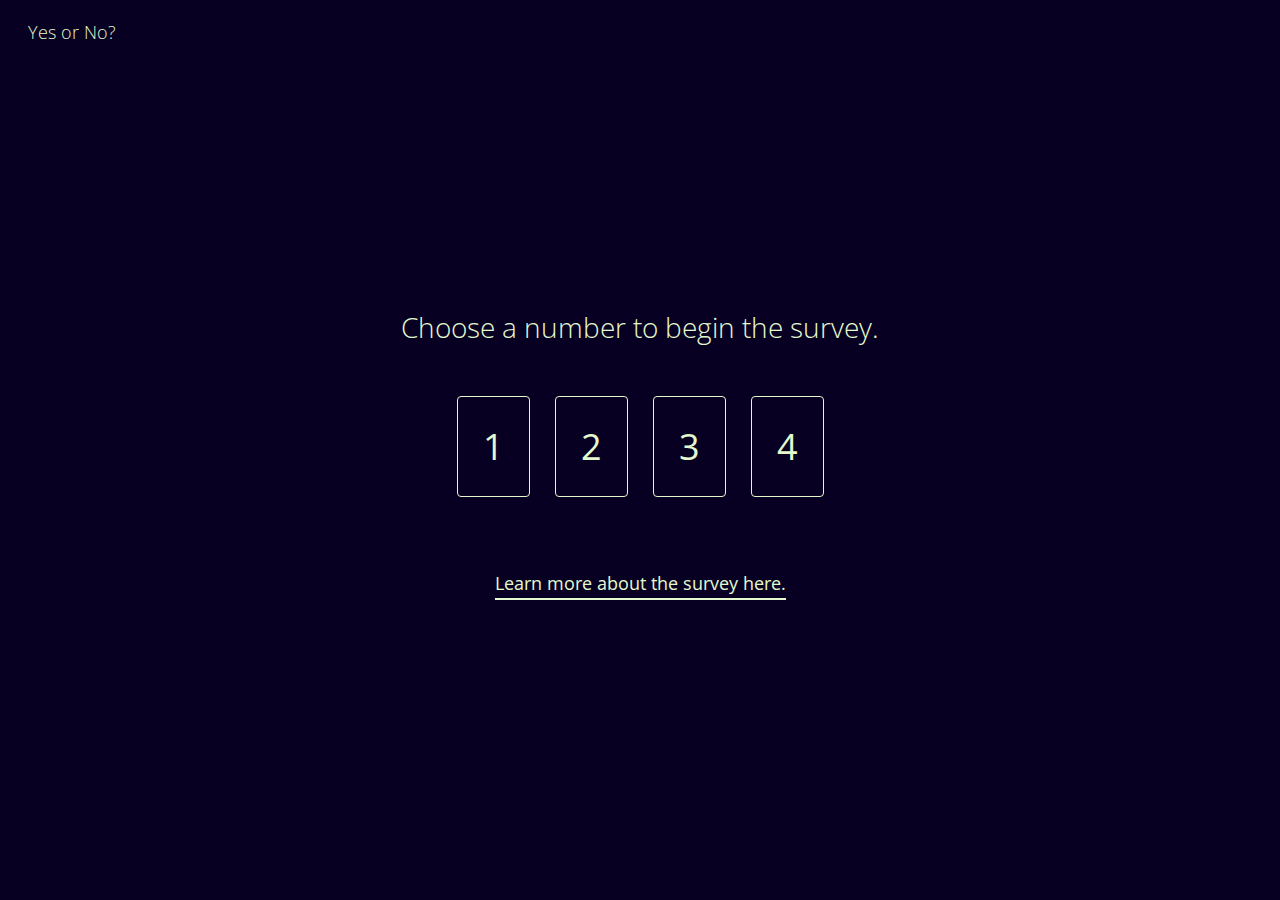
<file: index.html>
<!DOCTYPE html>
<html>
<head>
<link href="https://fonts.googleapis.com/css?family=Open+Sans:300,400,700" rel="stylesheet">
<link rel="stylesheet" type="text/css" href="style.css">
</head>
<body>
<div id="top">
<div id="title"><a href="index.html" id="titleLink">Yes or No?</a></div>
</div>
<div class="bodyContent">
<h3>Choose a number to begin the survey.</h3>
<div class="buttons">
<a href="survey.html" class="secondaryButtonBig">1</a>
<a href="version1Survey.html" class="secondaryButtonBig">2</a>
<a href="version2Survey.html" class="secondaryButtonBig">3</a>
<a href="version3Survey.html" class="secondaryButtonBig">4</a>

<br>
<br>
<div><a href = "about.html" class="primaryLink">Learn more about the survey here.</a></div>
</div>
</div>

</body>
</html>
</file>
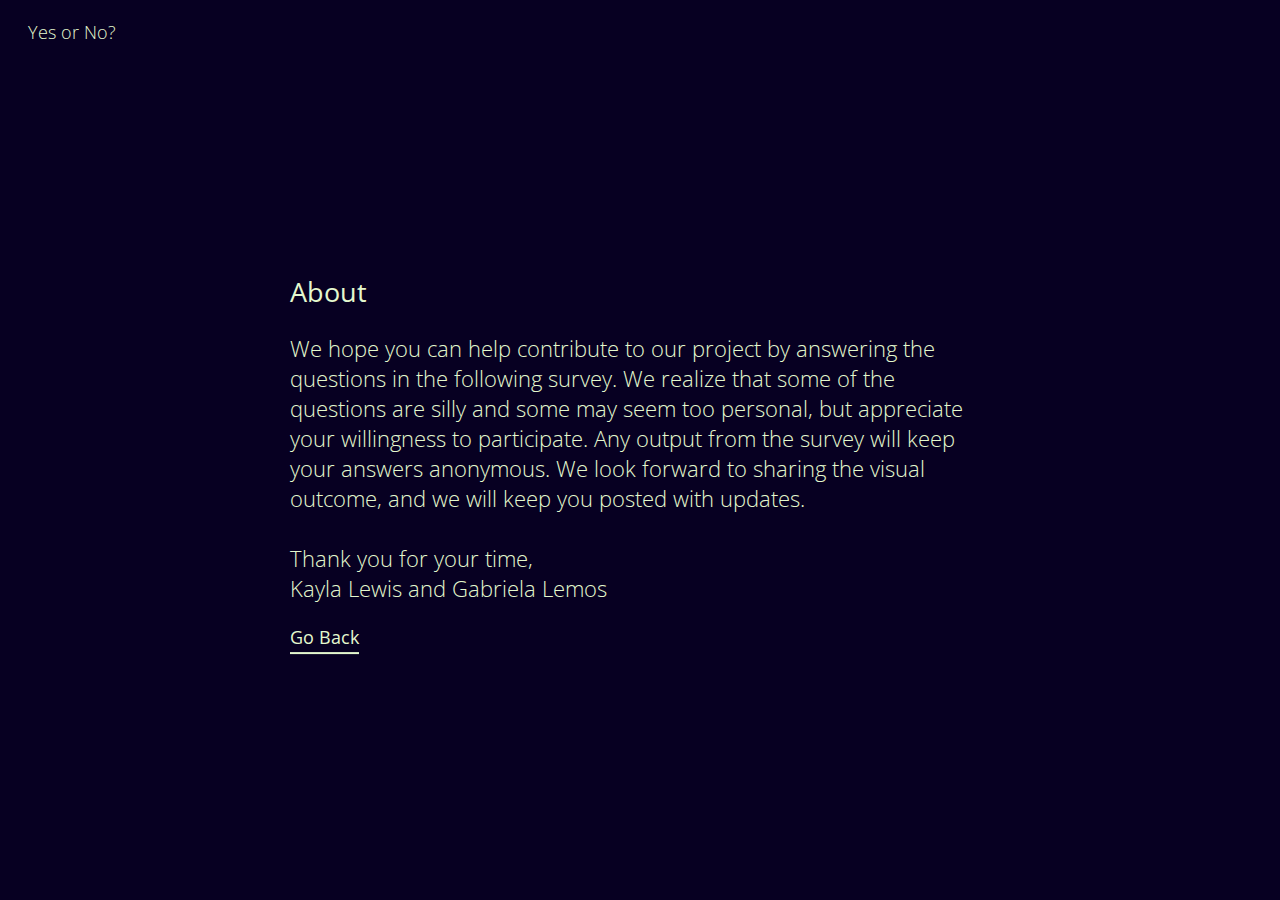
<file: about.html>
<!DOCTYPE html>
<html>
<head>
<link href="https://fonts.googleapis.com/css?family=Open+Sans:300,400,700" rel="stylesheet">
<link rel="stylesheet" type="text/css" href="style.css">
</head>

<body>

  <div id="top">
  <div id="title"><a href="index.html" id="titleLink">Yes or No?</a></div>
  </div>

<div class="move">

<h2>About</h2>

<p id="intro">We hope you can help contribute to our project by answering the questions in the following survey. We realize that some of the questions are silly and some may seem too personal, but appreciate your willingness to participate. Any output from the survey will keep your answers anonymous. We look forward to sharing the visual outcome, and we will keep you posted with updates.
<br>
<br>
Thank you for your time,
<br>
Kayla Lewis and Gabriela Lemos</p>

<a href="index.html" class="primaryLink">Go Back</a>
</div>

</body>
</html>
</file>
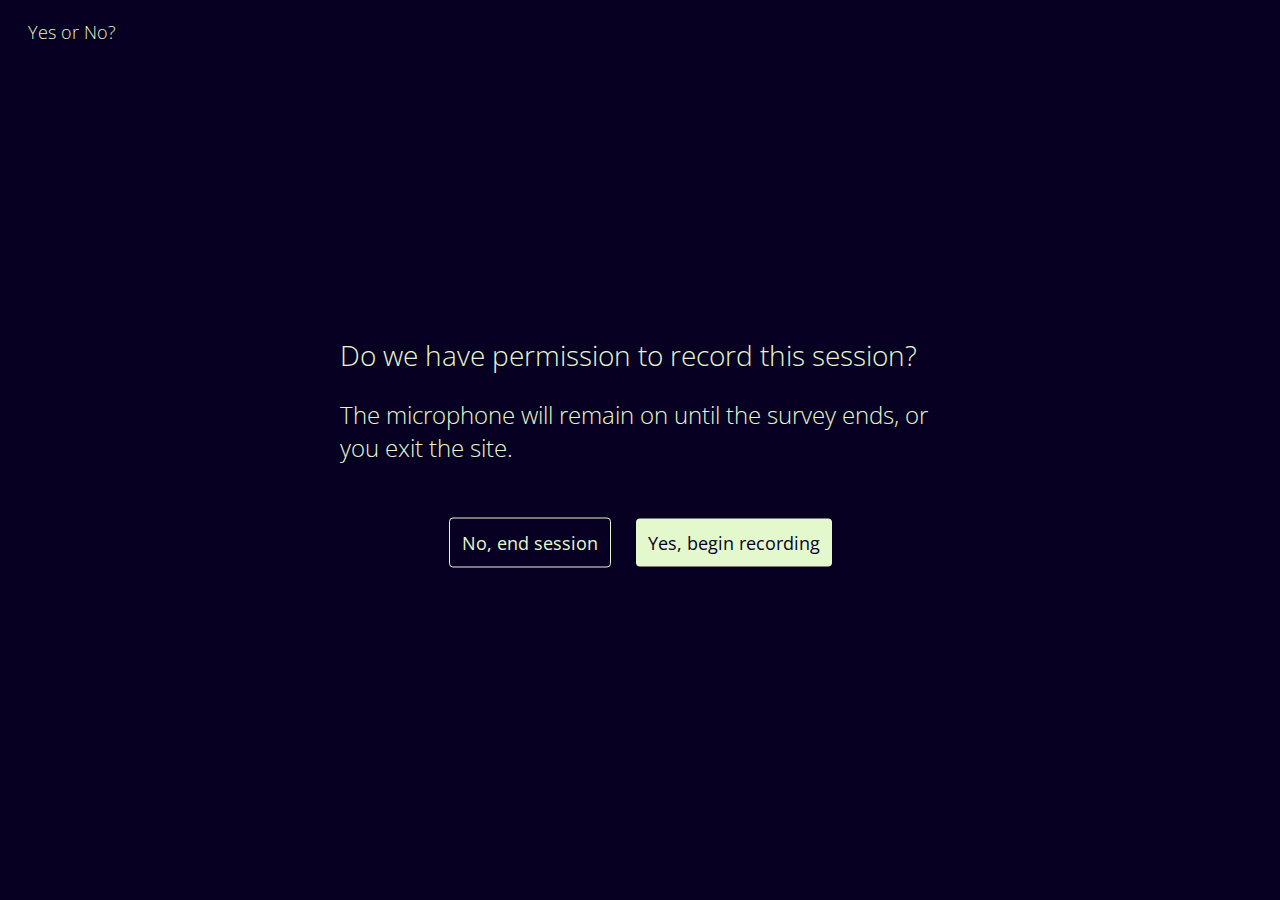
<file: survey.html>
<!DOCTYPE html>
<html>
<head>
<link href="https://fonts.googleapis.com/css?family=Open+Sans:300,400,700" rel="stylesheet">
<link rel="stylesheet" type="text/css" href="style.css">

  <script src="src/recorder.js"></script>
  <script src="src/Fr.voice.js"></script>
  <script src="js/jquery.js"></script>
  <script src="js/app.js"></script>
  <script src="js/three.min.js"></script>
  <script src="js/sin.js"></script>

  <!-- <script>
  $(function(){

    $("#includedContent").load("body.html");
  });
  </script> -->

</head>

<body>

<!-- <div id="includedContent"></div> -->

<div id="top">
<div id="title"><a href="index.html" id="titleLink">Yes or No?</a></div>
<!-- <div><a href = "#" onclick="stopRecording();" id="stopButton" id="pause">
  <svg id="pause" version="1.1" id="Layer_1" xmlns="http://www.w3.org/2000/svg" xmlns:xlink="http://www.w3.org/1999/xlink" x="0px" y="0px"
  	 viewBox="0 0 200 200" style="enable-background:new 0 0 200 200;" xml:space="preserve">
  <style type="text/css">
  	.st0{fill:#E5F0CD;}
  </style>
  <rect x="53" y="29" class="st0" width="31" height="142"/>
  <rect x="112" y="30" class="st0" width="31" height="142"/>
  </svg>

  Pause</a></div> -->
</div>

<div class="bodyContent">

<div id = "permission">
  <h3>Do we have permission to record this session?</h3>
  <p>The microphone will remain on until the survey ends, or you exit the site.</p>
  <div class="buttons">
    <a href="index.html" class="secondaryButton inlineButtons">No, end session</a>
  <a href="#" class="primaryButton inlineButtons" id="record" onclick="showInstructions();">Yes, begin recording</a>
</div>
</div>


<div id = "instructions">
  <h3>If you see a browser prompt at the top of the page to turn on your mic, please click "Allow."</h3>
<p>From here on out, speak aloud the answer "yes" or "no" for each question. Click the "next" arrow when you are finished answering. There are 27 questions.</p>
<div class="buttons">
<a href = "#" class="primaryButton inlineButtons" onclick="showSurvey();">Begin Survey</a>
</div>
</div>

<div id = "survey">
<p id= "surveyContent"></p>
<div id="spinner"></div>
<a id ="next" href="#" onclick="nextElement();">

  <svg id="nextArrow" data-name="Layer 1" xmlns="http://www.w3.org/2000/svg" viewBox="0 0 83.8 134"><defs><style>.cls-1{fill:#e5f0cd;}</style></defs><title>next</title><path class="cls-1" d="M74.88,168L58.55,153.74l52.27-52.18L59.45,50.21,74.88,34h1q19.83,20.06,39.67,40.12c8.81,8.88,17.7,17.69,26.76,26.75-1.62,1.72-2.88,3.11-4.21,4.44q-29.4,29.41-58.8,58.82c-1.22,1.22-2.29,2.58-3.42,3.87h-1Z" transform="translate(-58.55 -34.05)"/></svg>

</a>

</div>

<div id="finish">
<div id="finishedWords">You're done!</div>
<a href = "#" class="secondaryButton inlineButtons" onclick="modal()">Cancel Without Saving</a>
<a href = "#" id="download" class="primaryButton inlineButtons" onclick="showEmail()">Download Recording</a>
</div>


<div id="email">
<p>You're done! Please upload your file to <a href="https://script.google.com/macros/s/AKfycbzwlM2wKeVVdENp9m6BNSYqOD8gTnwUaJ7hz73fU5ld4fN36HmH/exec">this folder</a></p>
</div>
</div>

<!-- <button onclick="modal()">Open Modal</button> -->

<!-- The Modal -->
<div id="myModal" class="modal">

  <!-- Modal content -->
  <div class="modal-content">
    <p>Are you sure you want to stop recording without saving?</p>
    <div class="modalbuttons"><a href = "#" class="secondaryButton inlineButtons" onclick="cancelModal()">No, go back</a>
    <a href = "index.html" class="primaryButton inlineButtons">Yes, leave page</a></div>
  </div>

</div>


<script>

//onload randomly choose a set, and then randomly loop through that set, randomly assign css to each element, onclick Next go to next part of array
var sets = [
["Do you like cupcakes?",
"Is blue your favorite color?",
"Are you dreaming right now?",
"Will you make an effort to vote in the next election?",
"Do you believe in life after death?",
"Do you have ten fingers?",
"Do heights scare you?",
"Do you identify yourself as left-wing?",
"Do you smoke?",
"Do you look forward to winter every year?",
"Do you live alone?",
"Are you a generous person?",
"Do you feel satisfied with your life right now?",
"Do you practice yoga?",
"Do you have a chinese friend?",
"Are your eyes green?",
"Are you usually late to social events?",
"Do you sleepwalk?",
"If you could retire from your job this week, would you do it?",
"Do you usually hold your fork in your right hand?",
"Do you like Picasso?",
"Do you play the violin?",
"Do you enjoy playing chess?",
"Are you a lesbian?",
"Do you resent any particular ethnic group?",
"Have you ever been to war?",
"Do you regularly drink coffee?"],
["Do you find cupcakes tasty?",
"Is blue a cold color?",
"Do you usually remember your dreams?",
"Did you vote in the last election?",
"Have you ever felt too close to death?",
"Do you have all of your fingers and toes?",
"Have you ever gone skydiving?",
"Do you identify yourself as right-wing?",
"Have you ever been a smoker?",
"Is winter a lonely season?",
"Do you live with a romantic partner?",
"Do you help friends in need?",
"Do you have any major regrets in your life?",
"Do you practice meditation?",
"Are any of your parents Chinese?",
"Are your eyes large?",
"Are you prompt?",
"Do you fall asleep easily?",
"Are you satisfied with your career path?",
"Are you left-handed?",
"Do you like Goya?",
"Do you like Jazz?",
"Do you know how to play chess?",
"Are you heterosexual?",
"Are you xenophobic?",
"Would you voluntarily join the army?",
"Do you use illegal drugs?"],
  ["Do you cupcakes look better than they taste?",
  "Does the color blue remind you of the sea?",
  "Do you believe this is a dream?",
  "Do you think your vote is worth anything?",
  "Have you ever felt too far from death?",
  "Do you have both your thumbs?",
  "Are you afraid of heights?",
  "Do you care about politics?",
  "Do you enjoy smoking?",
  "Does winter evoke pleasant moments for you?",
  "Do you live with your parents?",
  "Do you regularly donate money to charity?",
  "Are you often happy?",
  "Do you practice Tai Chi?",
  "Are you Chinese?",
  "Are your eyes brown?",
  "Would you consider yourself to be the type of person that strives to arrive on time for all occasions?",
  "Are you satisfied in your current job?",
  "Are you right handed?",
  "Do you like painting?",
  "Do you play a musical instrument?",
  "Do you own a chessboard?",
  "Are you bisexual?",
  "Are you racist?",
  "Have you ever shot a firearm?"]
];

var myIndex = 1;

var currentQuestion = 0;

//pick a set
var randomSet = sets[Math.floor(Math.random() * sets.length)];

console.log(randomSet);



//shuffle the set
var shuffled = shuffle(randomSet);

document.getElementById('surveyContent').innerHTML = shuffled[currentQuestion];

function shuffle(j) {
  var currentIndex = j.length, temporaryValue, randomIndex;

  // While there remain elements to shuffle...
  while (0 !== currentIndex) {

    // Pick a remaining element...
    randomIndex = Math.floor(Math.random() * currentIndex);
    currentIndex -= 1;

    // And swap it with the current element.
    temporaryValue = j[currentIndex];
    j[currentIndex] = j[randomIndex];
    j[randomIndex] = temporaryValue;

    //no idea!
    // document.getElementById('surveyContent').innerHTML = j[0];
//write a for loop here? ^

    console.log(currentIndex);
  }

  return j;

}

console.log(shuffled[0]);


function nextElement(){
  currentQuestion++;
  if(currentQuestion < randomSet.length){
    document.getElementById('surveyContent').innerHTML = shuffled[currentQuestion];
  }
  else {
    // document.getElementById('survey').innerHTML = "You're done!";
    // document.getElementById('survey').setAttribute('id', 'finishedWords');
    document.getElementById('survey').style.display = "none";
    document.getElementById('finish').style.display = "block";
  }

}

function showInstructions(){

document.getElementById('instructions').style.display = "block";
document.getElementById('permission').style.display = "none";
document.getElementById('stopButton').style.display = "block";


}


function showSurvey(){

document.getElementById('survey').style.display = "block";
document.getElementById('instructions').style.display = "none";
sin();

}

function modal() {

document.getElementById('myModal').style.display = "block";
document.getElementById('background').style.display = "block";

}

function showEmail() {
document.getElementById('finish').style.display = "none";
document.getElementById('email').style.display = "block";

}

function cancelModal() {
  document.getElementById('myModal').style.display = "none";
  document.getElementById('background').style.display = "none";

}


</script>

</body>
</html>
</file>
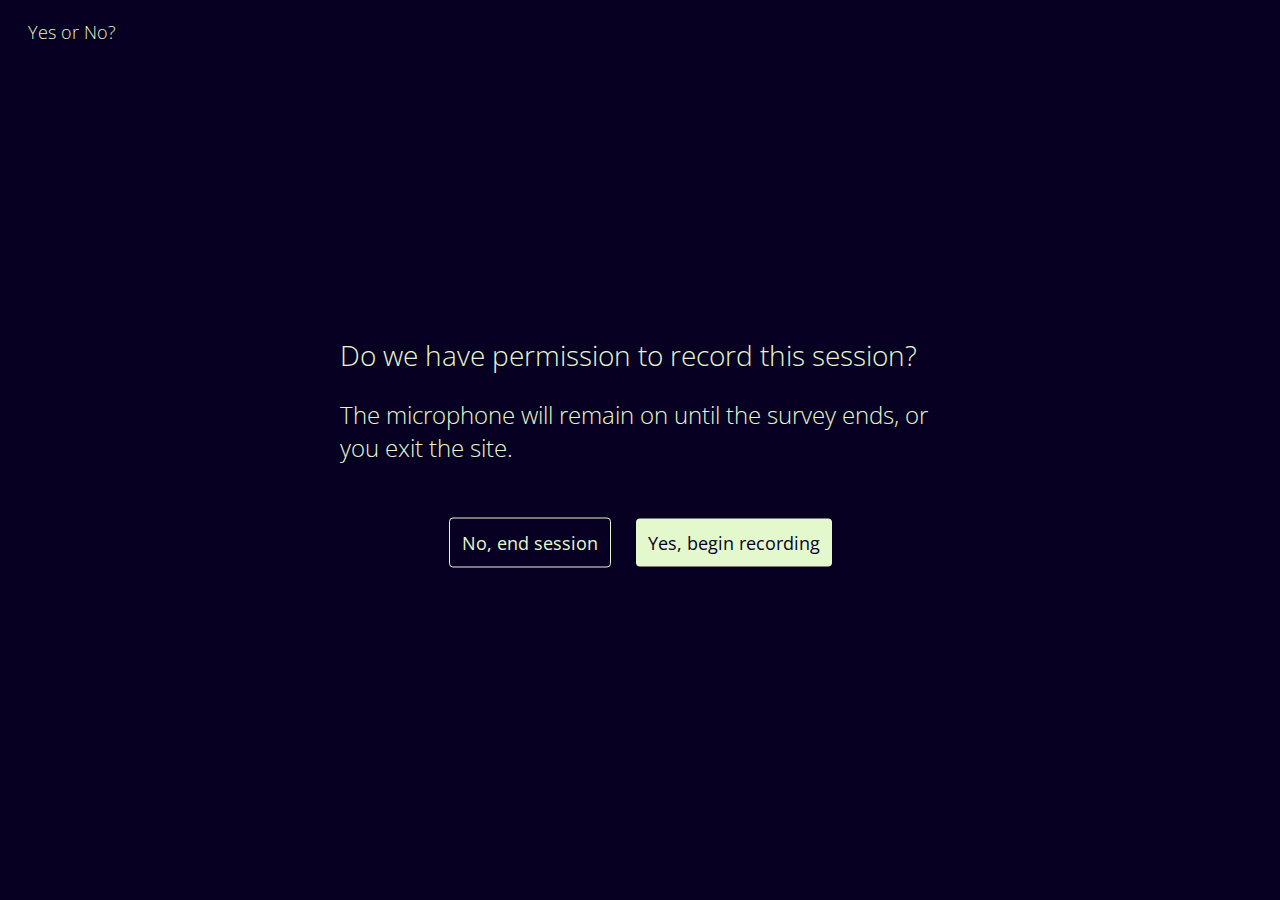
<file: version1Survey.html>
<!DOCTYPE html>
<html>
<head>
<link href="https://fonts.googleapis.com/css?family=Open+Sans:300,400,700" rel="stylesheet">
<link rel="stylesheet" type="text/css" href="style.css">

  <script src="src/recorder.js"></script>
  <script src="src/Fr.voice.js"></script>
  <script src="js/jquery.js"></script>
  <script src="js/app.js"></script>
  <script src="js/three.min.js"></script>
  <script src="js/sin.js"></script>

  <!-- <script>
  $(function(){

    $("#includedContent").load("body2.html");
  });
  </script> -->

</head>
<body>

<!-- <div id="includedContent"></div> -->

<div id="top">
<div id="title"><a href="index.html" id="titleLink">Yes or No?</a></div>
</div>
<div class="bodyContent">


<div id = "permission">
<h3>Do we have permission to record this session?</h3>
<p>The microphone will remain on until the survey ends, or you exit the site.</p>
<div class="buttons">
  <a href="index.html" class="secondaryButton inlineButtons">No, end session</a>
<a href="#" class="primaryButton inlineButtons" id="record" onclick="showInstructions();">Yes, begin recording</a>
</div>
</div>


<div id = "instructions">
<h3>If you see a browser prompt at the top of the page to turn on your mic, please click "Allow."</h3>
<p>From here on out, speak aloud the answer "yes" or "no" for each question. Click the "next" arrow when you are finished answering. There are 27 questions.</p>
<div class="buttons">
<a href = "#" class="primaryButton inlineButtons" onclick="showNumber();">Begin Survey</a>
</div>
</div>

<div id = "number">
<p>Please state the number below.</p>
<h1 id="surveyNumber"></h1>
<div class="buttons">
<a href = "#" onclick="showSurvey();" id="next">
<svg id="nextArrow" data-name="Layer 1" xmlns="http://www.w3.org/2000/svg" viewBox="0 0 83.8 134"><defs><style>.cls-1{fill:#e5f0cd;}</style></defs><title>next</title><path class="cls-1" d="M74.88,168L58.55,153.74l52.27-52.18L59.45,50.21,74.88,34h1q19.83,20.06,39.67,40.12c8.81,8.88,17.7,17.69,26.76,26.75-1.62,1.72-2.88,3.11-4.21,4.44q-29.4,29.41-58.8,58.82c-1.22,1.22-2.29,2.58-3.42,3.87h-1Z" transform="translate(-58.55 -34.05)"/></svg>
</a></div>
</div>

<div id = "survey">
<p id= "surveyContent"></p>
<div id="spinner"></div>
<a id ="next" href="#" onclick="nextElement();">
<svg id="nextArrow" data-name="Layer 1" xmlns="http://www.w3.org/2000/svg" viewBox="0 0 83.8 134"><defs><style>.cls-1{fill:#e5f0cd;}</style></defs><title>next</title><path class="cls-1" d="M74.88,168L58.55,153.74l52.27-52.18L59.45,50.21,74.88,34h1q19.83,20.06,39.67,40.12c8.81,8.88,17.7,17.69,26.76,26.75-1.62,1.72-2.88,3.11-4.21,4.44q-29.4,29.41-58.8,58.82c-1.22,1.22-2.29,2.58-3.42,3.87h-1Z" transform="translate(-58.55 -34.05)"/></svg>

</a>
</div>

<div id="finish">
<div id="finishedWords">You're done!</div>
<a href = "#" class="secondaryButton inlineButtons" onclick="modal()">Cancel Without Saving</a>
<a href = "#" id="download" class="primaryButton inlineButtons" onclick="showEmail()">Download Recording</a>
</div>


<div id="email">
<p>Please upload your file to <a href="https://script.google.com/macros/s/AKfycbzwlM2wKeVVdENp9m6BNSYqOD8gTnwUaJ7hz73fU5ld4fN36HmH/exec">this folder</a></p>
</div>
</div>

<!-- <button onclick="modal()">Open Modal</button> -->

<!-- The Modal -->
<div id="myModal" class="modal">

<!-- Modal content -->
<div class="modal-content">
<p>Are you sure you want to stop recording without saving?</p>
<div class="modalbuttons"><a href = "#" class="secondaryButton inlineButtons" onclick="cancelModal()">No, go back</a>
<a href = "index.html" class="primaryButton inlineButtons">Yes, leave page</a></div>
</div>

</div>


<script>

//onload randomly choose a set, and then randomly loop through that set, randomly assign css to each element, onclick Next go to next part of array
var set =
["Do you like cupcakes?",
"Is blue your favorite color?",
"Are you dreaming right now?",
"Will you make an effort to vote in the next election?",
"Do you believe in life after death?",
"Do you have ten fingers?",
"Do heights scare you?",
"Do you identify yourself as left-wing?",
"Do you smoke?",
"Do you look forward to winter every year?",
"Do you live alone?",
"Are you a generous person?",
"Do you feel satisfied with your life right now?",
"Do you practice yoga?",
"Do you have a chinese friend?",
"Are your eyes green?",
"Are you usually late to social events?",
"Do you sleepwalk?",
"If you could retire from your job this week, would you do it?",
"Do you usually hold your fork in your right hand?",
"Do you like Picasso?",
"Do you play the violin?",
"Do you enjoy playing chess?",
"Are you a lesbian?",
"Do you resent any particular ethnic group?",
"Have you ever been to war?",
"Do you regularly drink coffee?"];

document.getElementById('surveyNumber').innerHTML = "2";

var myIndex = 1;

var currentQuestion = 1;

document.getElementById('surveyContent').innerHTML = set[0];

function nextElement(){

if(currentQuestion == set.length){

  currentQuestion = 0;
  // document.getElementById('survey').innerHTML = "You're done!";
  // document.getElementById('survey').setAttribute('id', 'finishedWords');
  // document.getElementById('finish').style.display = "block";
  document.getElementById('survey').style.display = "none";
  document.getElementById('finish').style.display = "block";
}

$('#surveyContent').html(set[currentQuestion]);
currentQuestion++;

}


function showInstructions(){

document.getElementById('instructions').style.display = "block";
document.getElementById('permission').style.display = "none";


}

function showNumber(){

document.getElementById('number').style.display = "block";
document.getElementById('instructions').style.display = "none";

}


function showSurvey(){

document.getElementById('survey').style.display = "block";
document.getElementById('number').style.display = "none";
sin();

};

function modal() {

document.getElementById('myModal').style.display = "block";
document.getElementById('background').style.display = "block";

}

function showEmail() {
document.getElementById('finish').style.display = "none";
document.getElementById('email').style.display = "block";

}

function cancelModal() {
  document.getElementById('myModal').style.display = "none";
  document.getElementById('background').style.display = "none";

}

</script>
</body>
</html>
</file>
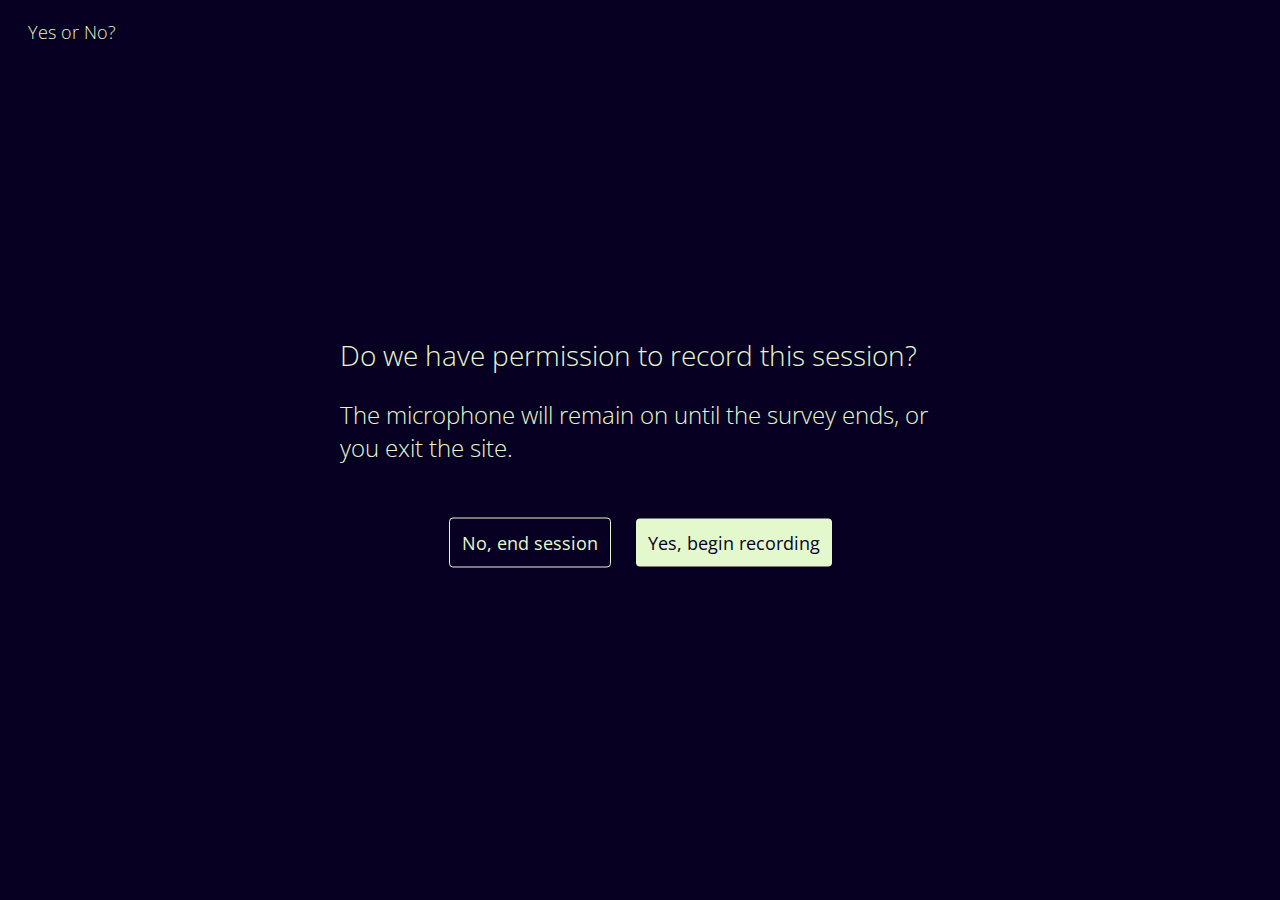
<file: version2Survey.html>
<!DOCTYPE html>
<html>
<head>
<link href="https://fonts.googleapis.com/css?family=Open+Sans:300,400,700" rel="stylesheet">
<link rel="stylesheet" type="text/css" href="style.css">

  <script src="src/recorder.js"></script>
  <script src="src/Fr.voice.js"></script>
  <script src="js/jquery.js"></script>
  <script src="js/app.js"></script>
  <script src="js/three.min.js"></script>
  <script src="js/sin.js"></script>

  <!-- <script>
  $(function(){

    $("#includedContent").load("body2.html");
  });
  </script> -->

</head>
<body>

<!-- <div id="includedContent"></div> -->

<div id="top">
<div id="title"><a href="index.html" id="titleLink">Yes or No?</a></div>
</div>
<div class="bodyContent">


<div id = "permission">
<h3>Do we have permission to record this session?</h3>
<p>The microphone will remain on until the survey ends, or you exit the site.</p>
<div class="buttons">
  <a href="index.html" class="secondaryButton inlineButtons">No, end session</a>
<a href="#" class="primaryButton inlineButtons" id="record" onclick="showInstructions();">Yes, begin recording</a>
</div>
</div>


<div id = "instructions">
<h3>If you see a browser prompt at the top of the page to turn on your mic, please click "Allow."</h3>
<p>From here on out, speak aloud the answer "yes" or "no" for each question. Click the "next" arrow when you are finished answering. There are 27 questions.</p>
<div class="buttons">
<a href = "#" class="primaryButton inlineButtons" onclick="showNumber();">Begin Survey</a>
</div>
</div>

<div id = "number">
<p>Please state the number below.</p>
<h1 id="surveyNumber"></h1>
<div class="buttons">
<a href = "#" onclick="showSurvey();" id="next">
<svg id="nextArrow" data-name="Layer 1" xmlns="http://www.w3.org/2000/svg" viewBox="0 0 83.8 134"><defs><style>.cls-1{fill:#e5f0cd;}</style></defs><title>next</title><path class="cls-1" d="M74.88,168L58.55,153.74l52.27-52.18L59.45,50.21,74.88,34h1q19.83,20.06,39.67,40.12c8.81,8.88,17.7,17.69,26.76,26.75-1.62,1.72-2.88,3.11-4.21,4.44q-29.4,29.41-58.8,58.82c-1.22,1.22-2.29,2.58-3.42,3.87h-1Z" transform="translate(-58.55 -34.05)"/></svg>
</a></div>
</div>

<div id = "survey">
<p id= "surveyContent"></p>
<div id="spinner"></div>
<a id ="next" href="#" onclick="nextElement();">
<svg id="nextArrow" data-name="Layer 1" xmlns="http://www.w3.org/2000/svg" viewBox="0 0 83.8 134"><defs><style>.cls-1{fill:#e5f0cd;}</style></defs><title>next</title><path class="cls-1" d="M74.88,168L58.55,153.74l52.27-52.18L59.45,50.21,74.88,34h1q19.83,20.06,39.67,40.12c8.81,8.88,17.7,17.69,26.76,26.75-1.62,1.72-2.88,3.11-4.21,4.44q-29.4,29.41-58.8,58.82c-1.22,1.22-2.29,2.58-3.42,3.87h-1Z" transform="translate(-58.55 -34.05)"/></svg>

</a>
</div>

<div id="finish">
<a href = "#" class="secondaryButton inlineButtons" onclick="modal()">Cancel Without Saving</a>
<a href = "#" id="download" class="primaryButton inlineButtons" onclick="showEmail()">Download Recording</a>
</div>


<div id="email">
<p>Please upload your file to <a href="https://script.google.com/macros/s/AKfycbzwlM2wKeVVdENp9m6BNSYqOD8gTnwUaJ7hz73fU5ld4fN36HmH/exec">this folder</a></p>
</div>
</div>

<!-- <button onclick="modal()">Open Modal</button> -->

<!-- The Modal -->
<div id="myModal" class="modal">

<!-- Modal content -->
<div class="modal-content">
<p>Are you sure you want to stop recording without saving?</p>
<div class="modalbuttons"><a href = "#" class="secondaryButton inlineButtons" onclick="cancelModal()">No, go back</a>
<a href = "index.html" class="primaryButton inlineButtons">Yes, leave page</a></div>
</div>

</div>


<script>

//onload randomly choose a set, and then randomly loop through that set, randomly assign css to each element, onclick Next go to next part of array
var set =
["Do you find cupcakes tasty?",
"Is blue a cold color?",
"Do you usually remember your dreams?",
"Did you vote in the last election?",
"Have you ever felt too close to death?",
"Do you have all of your fingers and toes?",
"Have you ever gone skydiving?",
"Do you identify yourself as right-wing?",
"Have you ever been a smoker?",
"Is winter a lonely season?",
"Do you live with a romantic partner?",
"Do you help friends in need?",
"Do you have any major regrets in your life?",
"Do you practice meditation?",
"Are any of your parents Chinese?",
"Are your eyes large?",
"Are you prompt?",
"Do you fall asleep easily?",
"Are you satisfied with your career path?",
"Are you left-handed?",
"Do you like Goya?",
"Do you like Jazz?",
"Do you know how to play chess?",
"Are you heterosexual?",
"Are you xenophobic?",
"Would you voluntarily join the army?",
"Do you use illegal drugs?"];

document.getElementById('surveyNumber').innerHTML = "3";

var myIndex = 1;

var currentQuestion = 1;

document.getElementById('surveyContent').innerHTML = set[0];

function nextElement(){

if(currentQuestion == set.length){

  currentQuestion = 0;
  document.getElementById('survey').innerHTML = "You're done!";
  document.getElementById('survey').setAttribute('id', 'finishedWords');
  document.getElementById('finish').style.display = "block";
}

$('#surveyContent').html(set[currentQuestion]);
currentQuestion++;

}


function showInstructions(){

document.getElementById('instructions').style.display = "block";
document.getElementById('permission').style.display = "none";


}

function showNumber(){

document.getElementById('number').style.display = "block";
document.getElementById('instructions').style.display = "none";

}


function showSurvey(){

document.getElementById('survey').style.display = "block";
document.getElementById('number').style.display = "none";
sin();

};

function modal() {

document.getElementById('myModal').style.display = "block";
document.getElementById('background').style.display = "block";

}

function showEmail() {
document.getElementById('finish').style.display = "none";
document.getElementById('email').style.display = "block";

}

function cancelModal() {
  document.getElementById('myModal').style.display = "none";
  document.getElementById('background').style.display = "none";

}

</script>
</body>
</html>
</file>
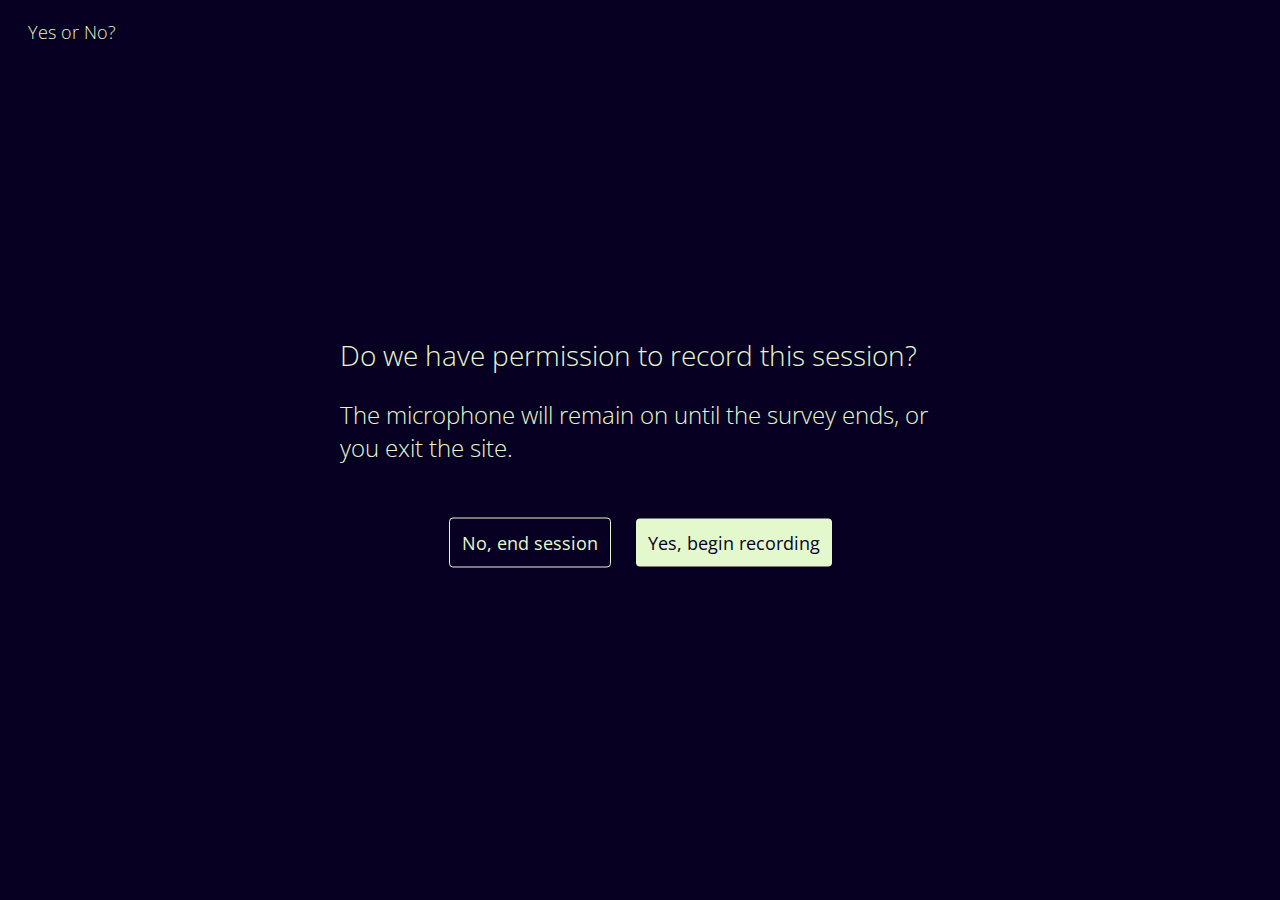
<file: version3Survey.html>
<!DOCTYPE html>
<html>
<head>
<link href="https://fonts.googleapis.com/css?family=Open+Sans:300,400,700" rel="stylesheet">
<link rel="stylesheet" type="text/css" href="style.css">

  <script src="src/recorder.js"></script>
  <script src="src/Fr.voice.js"></script>
  <script src="js/jquery.js"></script>
  <script src="js/app.js"></script>
  <script src="js/three.min.js"></script>
  <script src="js/sin.js"></script>

  <!-- <script>
  $(function(){

    $("#includedContent").load("body2.html");
  });
  </script> -->

</head>
<body>

<!-- <div id="includedContent"></div> -->

<div id="top">
<div id="title"><a href="index.html" id="titleLink">Yes or No?</a></div>
</div>
<div class="bodyContent">


<div id = "permission">
<h3>Do we have permission to record this session?</h3>
<p>The microphone will remain on until the survey ends, or you exit the site.</p>
<div class="buttons">
  <a href="index.html" class="secondaryButton inlineButtons">No, end session</a>
<a href="#" class="primaryButton inlineButtons" id="record" onclick="showInstructions();">Yes, begin recording</a>
</div>
</div>


<div id = "instructions">
<h3>If you see a browser prompt at the top of the page to turn on your mic, please click "Allow."</h3>
<p>From here on out, speak aloud the answer "yes" or "no" for each question. Click the "next" arrow when you are finished answering. There are 27 questions.</p>
<div class="buttons">
<a href = "#" class="primaryButton inlineButtons" onclick="showNumber();">Begin Survey</a>
</div>
</div>

<div id = "number">
<p>Please state the number below.</p>
<h1 id="surveyNumber"></h1>
<div class="buttons">
<a href = "#" onclick="showSurvey();" id="next">
<svg id="nextArrow" data-name="Layer 1" xmlns="http://www.w3.org/2000/svg" viewBox="0 0 83.8 134"><defs><style>.cls-1{fill:#e5f0cd;}</style></defs><title>next</title><path class="cls-1" d="M74.88,168L58.55,153.74l52.27-52.18L59.45,50.21,74.88,34h1q19.83,20.06,39.67,40.12c8.81,8.88,17.7,17.69,26.76,26.75-1.62,1.72-2.88,3.11-4.21,4.44q-29.4,29.41-58.8,58.82c-1.22,1.22-2.29,2.58-3.42,3.87h-1Z" transform="translate(-58.55 -34.05)"/></svg>
</a></div>
</div>

<div id = "survey">
<p id= "surveyContent"></p>
<div id="spinner"></div>
<a id ="next" href="#" onclick="nextElement();">
<svg id="nextArrow" data-name="Layer 1" xmlns="http://www.w3.org/2000/svg" viewBox="0 0 83.8 134"><defs><style>.cls-1{fill:#e5f0cd;}</style></defs><title>next</title><path class="cls-1" d="M74.88,168L58.55,153.74l52.27-52.18L59.45,50.21,74.88,34h1q19.83,20.06,39.67,40.12c8.81,8.88,17.7,17.69,26.76,26.75-1.62,1.72-2.88,3.11-4.21,4.44q-29.4,29.41-58.8,58.82c-1.22,1.22-2.29,2.58-3.42,3.87h-1Z" transform="translate(-58.55 -34.05)"/></svg>

</a>
</div>

<div id="finish">
<a href = "#" class="secondaryButton inlineButtons" onclick="modal()">Cancel Without Saving</a>
<a href = "#" id="download" class="primaryButton inlineButtons" onclick="showEmail()">Download Recording</a>
</div>


<div id="email">
<p>Please upload your file to <a href="https://script.google.com/macros/s/AKfycbzwlM2wKeVVdENp9m6BNSYqOD8gTnwUaJ7hz73fU5ld4fN36HmH/exec">this folder</a></p>
</div>
</div>

<!-- <button onclick="modal()">Open Modal</button> -->

<!-- The Modal -->
<div id="myModal" class="modal">

<!-- Modal content -->
<div class="modal-content">
<p>Are you sure you want to stop recording without saving?</p>
<div class="modalbuttons"><a href = "#" class="secondaryButton inlineButtons" onclick="cancelModal()">No, go back</a>
<a href = "index.html" class="primaryButton inlineButtons">Yes, leave page</a></div>
</div>

</div>


<script>

//onload randomly choose a set, and then randomly loop through that set, randomly assign css to each element, onclick Next go to next part of array
var set =
["Do you think cupcakes look better than they taste?",
"Does the color blue remind you of the sea?",
"Do you believe this is a dream?",
"Do you think your vote is worth anything?",
"Have you ever felt too far from death?",
"Do you have both your thumbs?",
"Are you afraid of heights?",
"Do you care about politics?",
"Do you enjoy smoking?",
"Does winter evoke pleasant moments for you?",
"Do you live with your parents?",
"Do you regularly donate money to charity?",
"Are you often happy?",
"Do you practice Tai Chi?",
"Are you Chinese?",
"Are your eyes brown?",
"Would you consider yourself to be the type of person that strives to arrive on time for all occasions?",
"Are you satisfied in your current job?",
"Are you right handed?",
"Do you like painting?",
"Do you play a musical instrument?",
"Do you own a chessboard?",
"Are you bisexual?",
"Are you racist?",
"Have you ever shot a firearm?"];

document.getElementById('surveyNumber').innerHTML = "4";

var myIndex = 1;

var currentQuestion = 1;

document.getElementById('surveyContent').innerHTML = set[0];

function nextElement(){

if(currentQuestion == set.length){

  currentQuestion = 0;
  document.getElementById('survey').innerHTML = "You're done!";
  document.getElementById('survey').setAttribute('id', 'finishedWords');
  document.getElementById('finish').style.display = "block";
}

$('#surveyContent').html(set[currentQuestion]);
currentQuestion++;

}


function showInstructions(){

document.getElementById('instructions').style.display = "block";
document.getElementById('permission').style.display = "none";


}

function showNumber(){

document.getElementById('number').style.display = "block";
document.getElementById('instructions').style.display = "none";

}


function showSurvey(){

document.getElementById('survey').style.display = "block";
document.getElementById('number').style.display = "none";
sin();

};

function modal() {

document.getElementById('myModal').style.display = "block";
document.getElementById('background').style.display = "block";

}

function showEmail() {
document.getElementById('finish').style.display = "none";
document.getElementById('email').style.display = "block";

}

function cancelModal() {
  document.getElementById('myModal').style.display = "none";
  document.getElementById('background').style.display = "none";

}

</script>
</body>
</html>
</file>
<file: style.css>
body {

font-family: 'Open Sans', sans-serif;
font-size: 18px;
background: #070022;

}

* {

  color: #E4F8CE;
}

p {

  font-size: 24px;
  font-weight: 300;
}

#surveyContent{
margin-bottom: -20px;

}
h2 {

  font-weight: 400;
}

h3 {

  font-weight: 300;
  font-size: 28px;
  margin-bottom: 0;
}


.bodyContent {
margin: 0;
position: absolute;
top: 50%;
left: 50%;
margin-right: -50%;
transform: translate(-50%, -50%);


}

#survey{

  margin: 0;
  margin-top: 20px;
  position: absolute;
  top: 50%;
  left: 50%;
  margin-right: -50%;
  transform: translate(-50%, -50%);
  text-align: center;
  display: none;
}

.buttons {
  text-align: center;
}

#titleLink {


  text-decoration: none;
  font-weight: 300;
  font-size: 18px;
}

.move{

  /*margin-left: 20px;*/
  width: 700px;
  position: absolute;
  top: 50%;
  left: 50%;
  margin-right: -50%;
  transform: translate(-50%, -50%);

}

#finishedWords {

  text-align: center;
  font-size: 24px;
  font-weight: 300;
}

#nextArrow {

  width: 7%;
}

#email {

  display: none;
}
div {

  margin-bottom: 25px;
}


#intro {


font-size: 22px;
font-weight: 300;
}

#top {

margin:20px 20px;

}

#title {
  display: inline-block;
  float: left;
  color: #E4F8CE;

}

#stopButton {
display:none;
float: right;
/*margin-left: 90%;*/


}

.secondaryButton2 {
border: 1px solid #E4F8CE;
border-radius: 4px;
background: #070022;
padding: 12px;
text-decoration: none;

}

.inlineButtons {

  display: inline-block;
}
.primaryButton {

border-radius: 4px;
background: #E4F8CE;
padding: 12px;
color: #070022;
margin-top: 30px;
margin-right: 10px;
margin-left: 10px;
text-decoration: none;
color: #070022;
display: inline-block;


}

.secondaryButton {
display: inline-block;
margin-top: 30px;
margin-right: 10px;
margin-left: 10px;
border: 1px solid #E4F8CE;
border-radius: 4px;
background: #070022;
padding: 12px;
text-decoration: none;

}


.secondaryButton > a{

text-decoration: none;

}

.secondaryButtonBig {
display: inline-block;
margin: 50px 10px;
border: 1px solid #E4F8CE;
border-radius: 4px;
background: #070022;
padding: 25px;
text-decoration: none;
font-size: 36px;

}


.primaryLink{

/*font-size: 18px;*/
text-decoration: none;
border-bottom: 2px solid #E4F8CE;
padding-bottom: 3px;
font-weight: normal;
font-size: 18px;

}

#next {

  margin: 0;
  margin-top: 200px;
  position: absolute;
  top: 40%;
  left: 50%;
  margin-right: -50%;
  transform: translate(-50%, -50%);
}


.excited {

  color: red;
}

.mellow {

  color: blue;
}

#permission {

display: block;

}

#instructions {

  display: none;
}

#number {

  display:none;
  text-align: center;
}

#surveyNumber {

  margin-top: 50px;
  font-size: 50px;
}

#survey{

  width: 450px;
}

#permission, #instructions{

  width: 600px;
}

#finish {

  display: none;
}

.smallinst {
  font-size: 18px;
}

/* modal */


.modal {
    display: none; /* Hidden by default */
    position: fixed; /* Stay in place */
    z-index: 1; /* Sit on top */
    left: 0;
    top: 0;
    width: 100%; /* Full width */
    height: 100%; /* Full height */
    background-color: rgb(0,0,0); /* Fallback color */
    background-color: rgba(0,0,0,0.4); /* Black w/ opacity */

}

.modalbuttons {
  margin-left: 50%;
}

/* Modal Content/Box */
.modal-content {
    background-color: #070022;
    margin: 20% auto; /* 15% from the top and centered */
    padding: 20px 20px 20px 40px;
    border: 1px solid #888;
    width: 50%; /* Could be more or less, depending on screen size */
}
</file>
